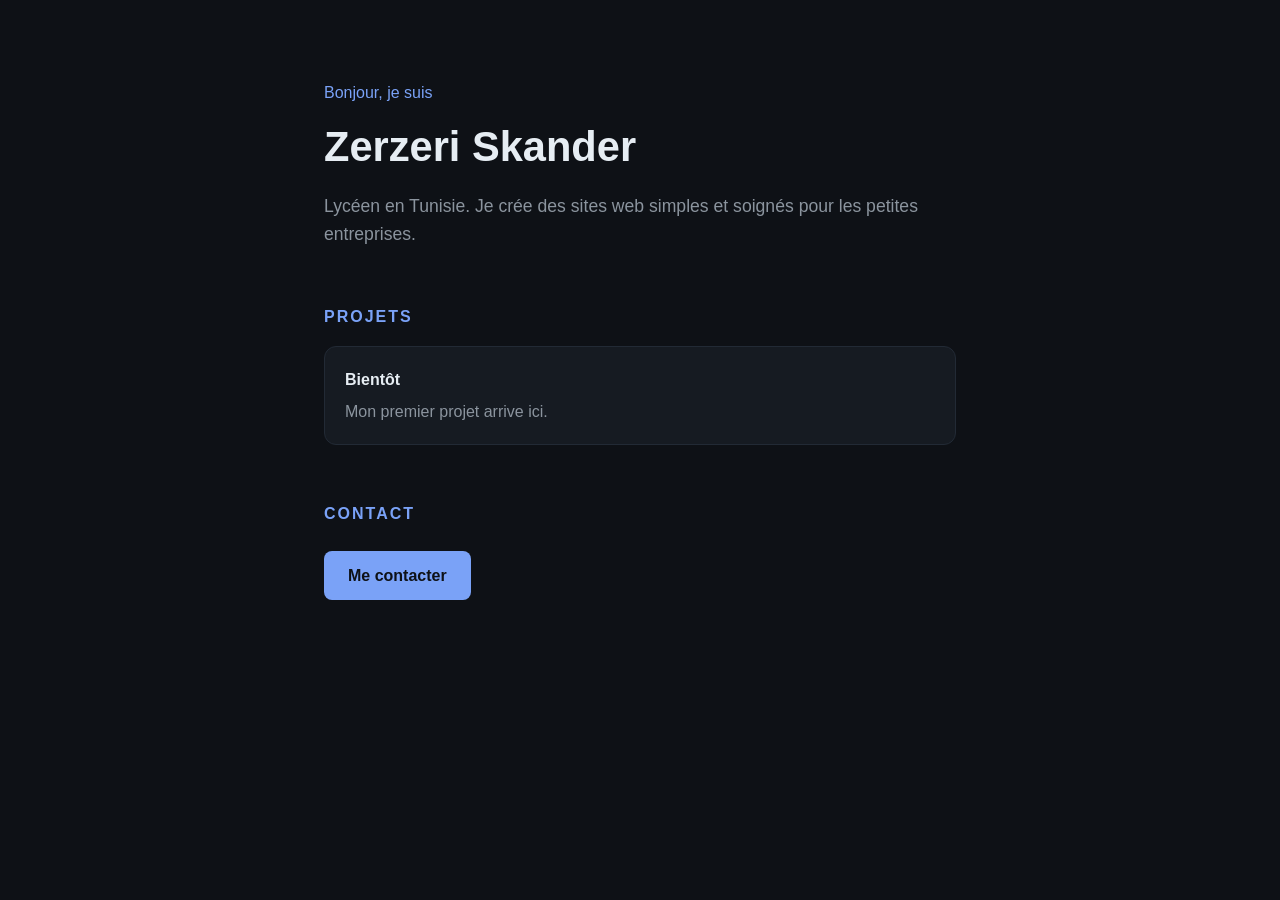
<file: index.html>
<!DOCTYPE html>
<html lang="fr">
<head>
  <meta charset="UTF-8">
  <meta name="viewport" content="width=device-width, initial-scale=1.0">
  <title>Skander Zerzeri</title>
  <link rel="stylesheet" href="style.css">
</head>
<body>
  <main>
    <p class="hello">Bonjour, je suis</p>
    <h1>Zerzeri Skander</h1>
    <p class="tagline">Lycéen en Tunisie. Je crée des sites web simples et soignés pour les petites entreprises.</p>

    <h2>Projets</h2>
    <div class="card">
      <strong>Bientôt</strong>
      <p>Mon premier projet arrive ici.</p>
    </div>

    <h2>Contact</h2>
    <a class="btn" href="mailto:Alexandre.zerzeri@gmail.com">Me contacter</a>
  </main>
</body>
</html>
</file>
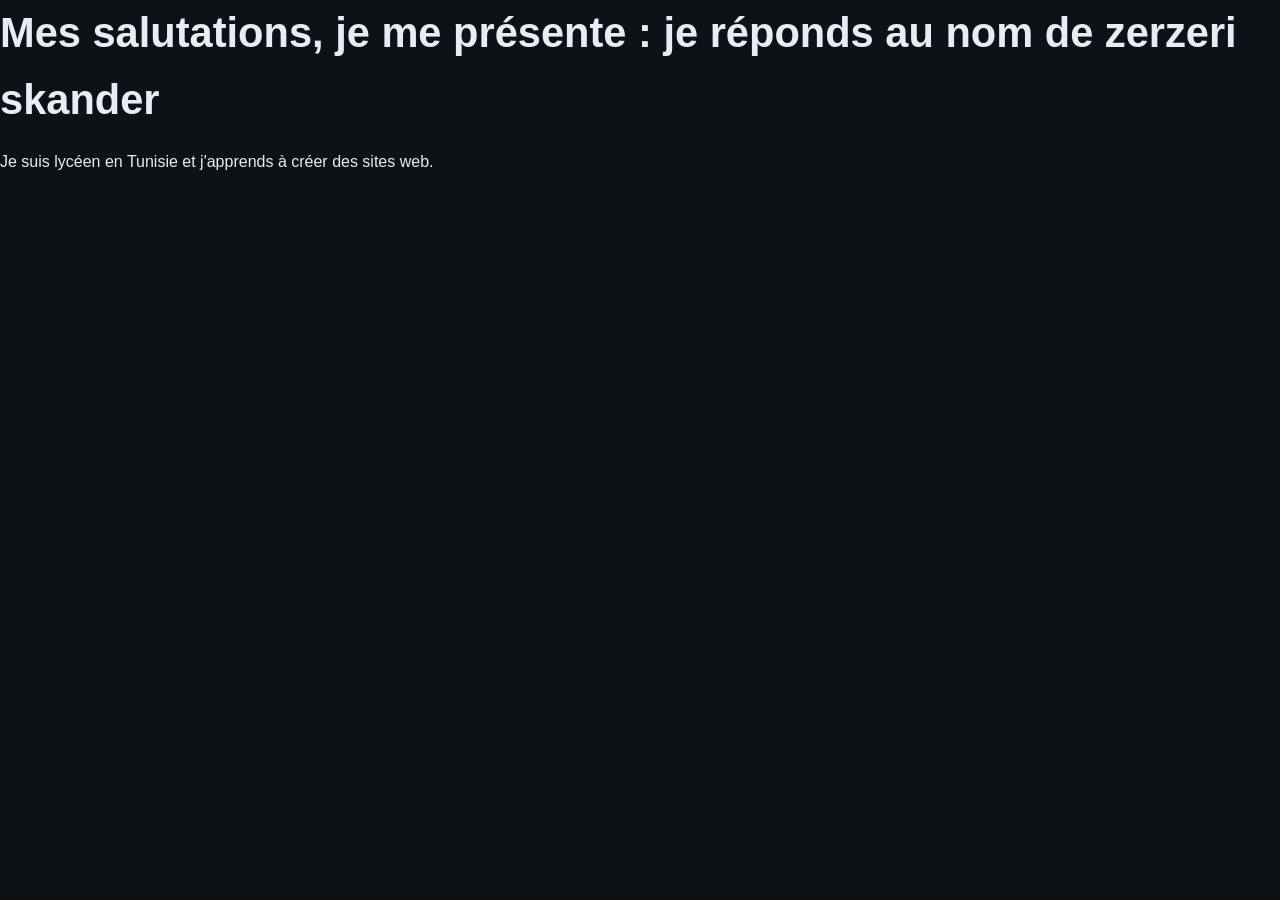
<file: index.html (2).html>
<!DOCTYPE html>
<html lang="fr">
<head>
  <meta charset="UTF-8">
  <meta name="viewport" content="width=device-width, initial-scale=1.0">
  <title>Mon portfolio</title>
  <link rel="stylesheet" href="style.css">
</head>
<body>
  <h1> Mes salutations, je me présente : je réponds au nom de zerzeri skander</h1>
  <p>Je suis lycéen en Tunisie et j'apprends à créer des sites web.</p>
</body>
</html>
</file>
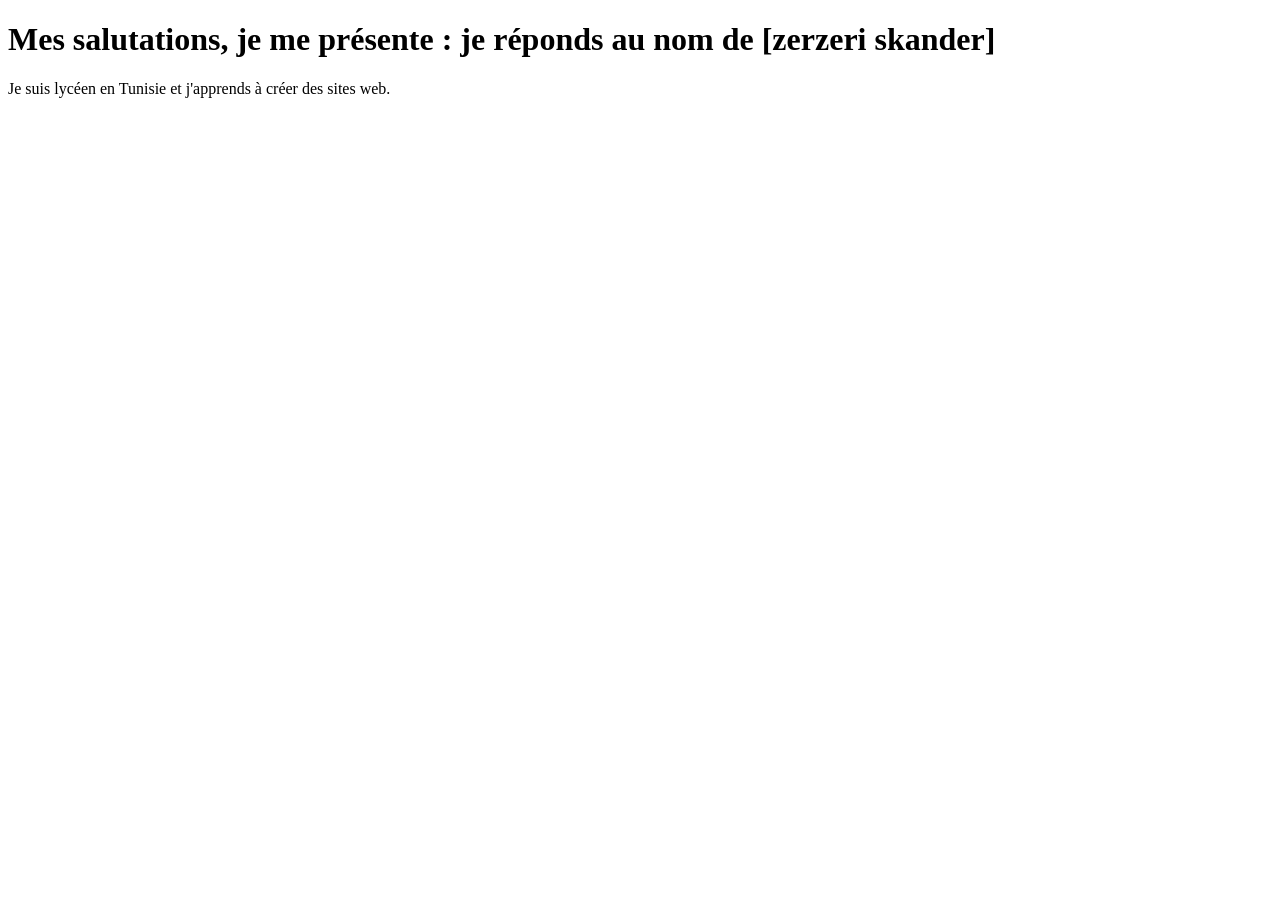
<file: Untitled-1.html>
<!DOCTYPE html>
<html lang="fr">
<head>
  <meta charset="UTF-8">
  <meta name="viewport" content="width=device-width, initial-scale=1.0">
  <title>Mon portfolio</title>
</head>
<body>
  <h1> Mes salutations, je me présente : je réponds au nom de [zerzeri skander]</h1>
  <p>Je suis lycéen en Tunisie et j'apprends à créer des sites web.</p>
</body>
</html>
</file>
<file: style.css>
:root {
  --bg: #0e1116;
  --card: #161b22;
  --text: #e6edf3;
  --muted: #8b949e;
  --accent: #7aa2f7;
}

* { box-sizing: border-box; }

body {
  margin: 0;
  font-family: "Segoe UI", Arial, sans-serif;
  background: var(--bg);
  color: var(--text);
  line-height: 1.6;
}

main {
  max-width: 680px;
  margin: 0 auto;
  padding: 80px 24px;
}

.hello { color: var(--accent); margin: 0 0 8px; }

h1 { font-size: 2.6rem; margin: 0 0 12px; }

.tagline { color: var(--muted); font-size: 1.1rem; margin: 0 0 40px; }

h2 {
  font-size: 1rem;
  color: var(--accent);
  text-transform: uppercase;
  letter-spacing: 2px;
  margin: 56px 0 16px;
}

.card {
  background: var(--card);
  border: 1px solid #222a35;
  border-radius: 12px;
  padding: 20px;
}

.card p { margin: 6px 0 0; color: var(--muted); }

.btn {
  display: inline-block;
  margin-top: 8px;
  padding: 12px 24px;
  border-radius: 8px;
  background: var(--accent);
  color: #0e1116;
  font-weight: 600;
  text-decoration: none;
}

.btn:hover { opacity: 0.85; }
</file>
